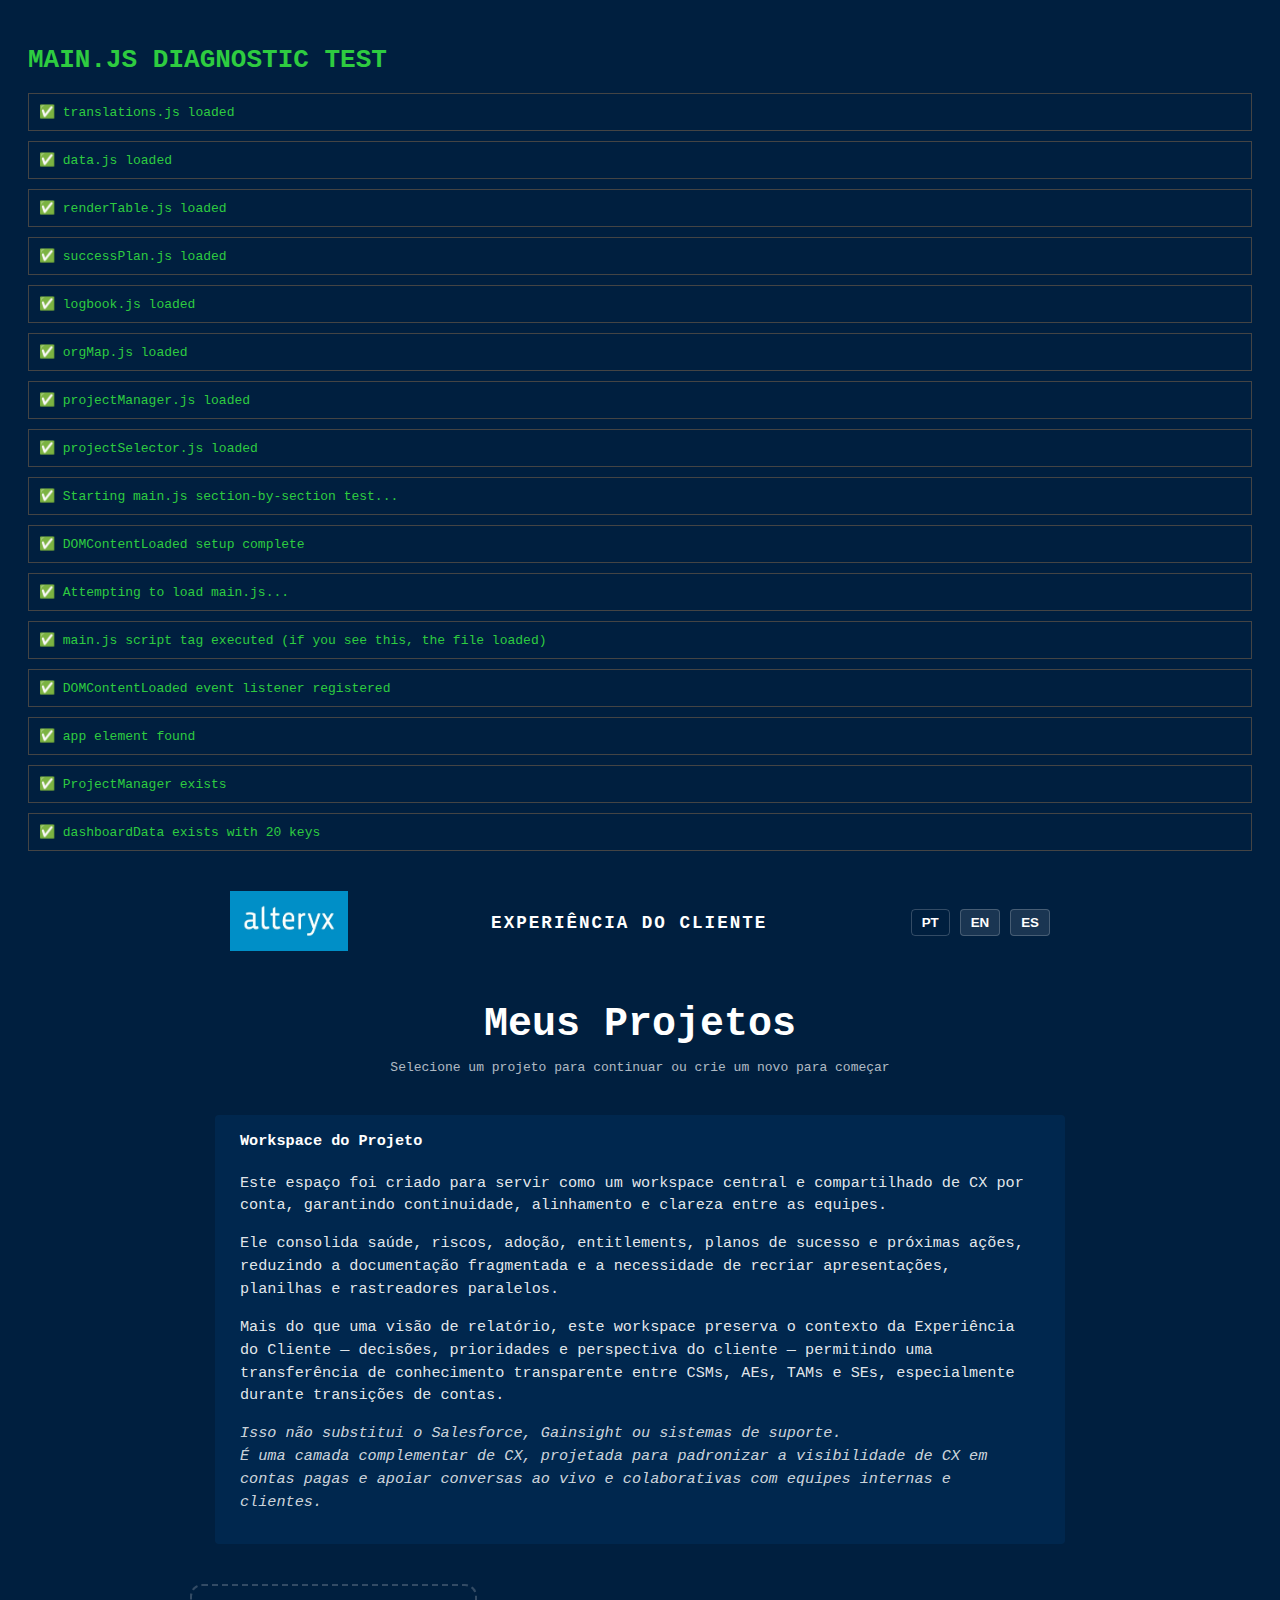
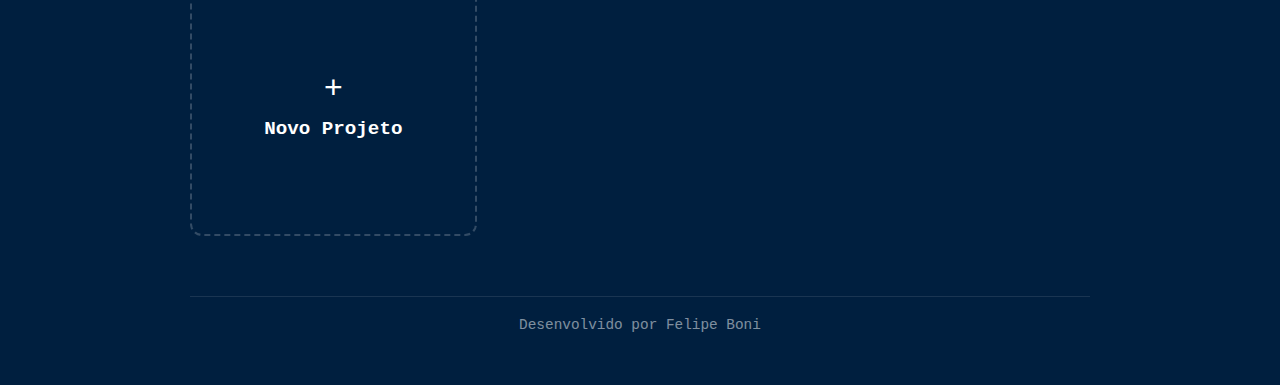
<file: diagnostic.html>
<!DOCTYPE html>
<html lang="pt-BR">

<head>
    <meta charset="UTF-8">
    <meta name="viewport" content="width=device-width, initial-scale=1.0">
    <title>DIAGNOSTIC - Main.js Tester</title>
    <style>
        body {
            background: #001f3f;
            color: white;
            font-family: monospace;
            padding: 20px;
        }

        h1 {
            color: #2ECC40;
        }

        .success {
            color: #2ECC40;
        }

        .error {
            color: #FF4136;
        }

        .section {
            margin: 10px 0;
            padding: 10px;
            border: 1px solid #444;
        }
    </style>
</head>

<body>
    <h1>MAIN.JS DIAGNOSTIC TEST</h1>
    <div id="status">Testing...</div>

    <script>
        let statusDiv = document.getElementById('status');
        let testResults = [];

        function log(message, isError = false) {
            const className = isError ? 'error' : 'success';
            const icon = isError ? '❌' : '✅';
            testResults.push(`<div class="section ${className}">${icon} ${message}</div>`);
            statusDiv.innerHTML = testResults.join('');
        }

        window.addEventListener('error', (e) => {
            log(`ERROR at ${e.filename}:${e.lineno} - ${e.message}`, true);
        }, true);
    </script>

    <!-- Load dependencies first -->
    <script src="js/translations.js"></script>
    <script>log('translations.js loaded');</script>

    <script src="js/data.js"></script>
    <script>log('data.js loaded');</script>

    <script src="js/renderTable.js"></script>
    <script>log('renderTable.js loaded');</script>

    <script src="js/successPlan.js"></script>
    <script>log('successPlan.js loaded');</script>

    <script src="js/logbook.js"></script>
    <script>log('logbook.js loaded');</script>

    <script src="js/orgMap.js"></script>
    <script>log('orgMap.js loaded');</script>

    <script src="js/projectManager.js"></script>
    <script>log('projectManager.js loaded');</script>

    <script src="js/projectSelector.js"></script>
    <script>log('projectSelector.js loaded');</script>

    <!-- Now test main.js in sections -->
    <script>
        log('Starting main.js section-by-section test...');

        // Test 1: Can we even start the DOMContentLoaded listener?
        try {
            document.addEventListener('DOMContentLoaded', () => {
                log('DOMContentLoaded event listener registered');

                // Test 2: Can we get the app element?
                try {
                    const app = document.getElementById('app');
                    if (app) {
                        log('app element found');
                    } else {
                        log('app element NOT found', true);
                    }
                } catch (e) {
                    log('Error getting app element: ' + e.message, true);
                }

                // Test 3: Can we access ProjectManager?
                try {
                    if (window.ProjectManager) {
                        log('ProjectManager exists');
                    } else {
                        log('ProjectManager does NOT exist', true);
                    }
                } catch (e) {
                    log('Error checking ProjectManager: ' + e.message, true);
                }

                // Test 4: Can we access dashboardData?
                try {
                    if (window.dashboardData) {
                        log('dashboardData exists with ' + Object.keys(window.dashboardData).length + ' keys');
                    } else {
                        log('dashboardData does NOT exist', true);
                    }
                } catch (e) {
                    log('Error checking dashboardData: ' + e.message, true);
                }
            });
            log('DOMContentLoaded setup complete');
        } catch (e) {
            log('CRITICAL ERROR setting up DOMContentLoaded: ' + e.message, true);
        }
    </script>

    <!-- Try loading actual main.js -->
    <script>
        log('Attempting to load main.js...');
    </script>
    <script src="js/main.js"></script>
    <script>
        log('main.js script tag executed (if you see this, the file loaded)');
    </script>

    <div id="app"></div>
</body>

</html>
</file>
